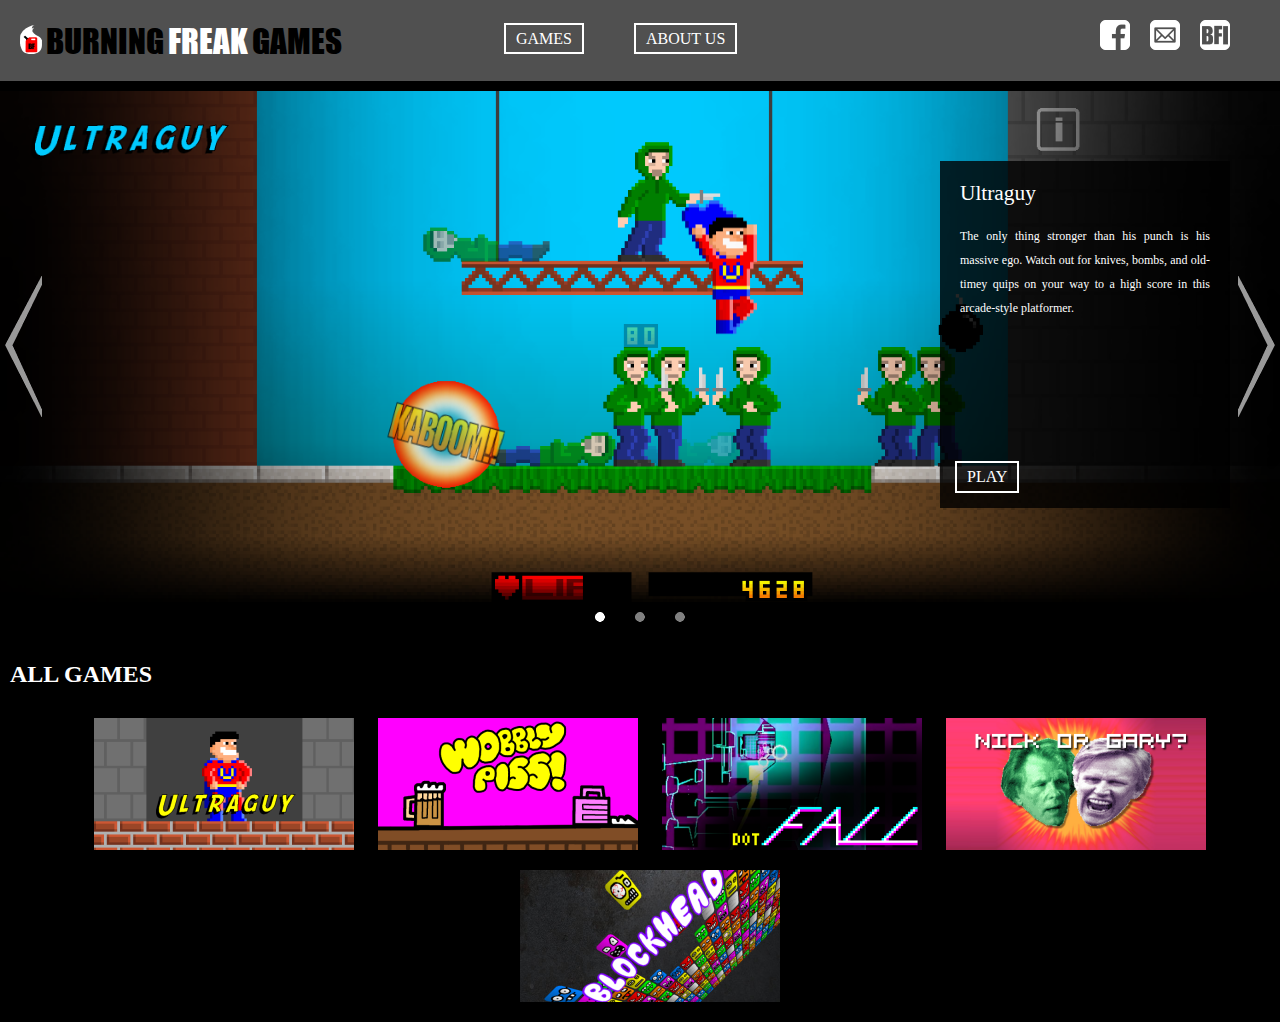
<file: index-backup.html>
<!DOCTYPE html>
<html>

<head>
  <title>Burning Freak Games</title>
  <meta charset = "utf-8">
  <meta name = "description" content = "Interactive Art Entertainment.">
  <meta name = "keywords" content = "burning freak, cricketheads, nightmare, games, blockhead, indie, boxland, headworms, pc, epimeptic">
  
  <link rel = "stylesheet" type = "text/css" href = "burningfreakgames.css">

  <script src = "https://ajax.googleapis.com/ajax/libs/jquery/1.11.3/jquery.min.js"></script>
  <script src = "burningfreakgames.js"></script>
</head>

<header>
  <div class = "logo">
    <img src = "images/gasoline_small.png">
    <span class = "logo_black">BURNING</span>
    <span class = "logo_white">FREAK</span>
    <span class = "logo_black">GAMES</span>
  </div>
  <div class = "header_link_container">
    <div class = "header_link" id = "games_link">GAMES</div>
    <div class = "menu" id = "games_menu">
      Windows Games<br>
      <a class = "menu_link" href = "http://gamejolt.com/games/other/nick-or-gary/22436/">Nick or Gary?</a><br>
      <a class = "menu_link" href = "games/blockhead/index.html">Blockhead</a><br>
      <br>
      Browser Games<br>
      <a class = "menu_link" href = "browsergames/ultraguy/index.html">Ultraguy</a><br>
      <a class = "menu_link" href = "browsergames/wobblypiss/index.html">Wobbly Piss</a><br>
      <a class = "menu_link" href = "http://gamejolt.com/games/arcade/dotfall/23723/">Dotfall</a><br>
      <br>
      In Development<br>
      <a class = "menu_link" href = "games/boxland/index.html">Boxland Incorporated</a><br>
    </div>
  </div>
  <div class = "header_link_container">
    <div class = "header_link" id = "about_us_link">ABOUT US</div>
    <div class = "menu" id = "about_us">
      We're three guys from across the country building weird worlds for you to explore.
      The games we're working on now will be the building blocks of the bigger and bolder places we take you next.
      We think we see games differently, and we want to help as many people as possible to see what we see.
      Check out the links on this page and
      <a href = "mailto:burningfreak@gmail.com">tell us what you think.</a>
    </div>
  </div>
  <div class = "header_button_row">
    <a href="https://www.facebook.com/pages/Burning-Freak-Games/360146284002937">
      <img src = "images/fb icon 30.png" class = "header_button">
    </a>
    <a href = "mailto:burningfreak@gmail.com"><img src="images/mail icon 30.png" class = "header_button"></a>
    <a href = "http://www.burningfreak.com"><img src="images/bfi icon 30.png" class = "header_button"></a>
  </div>
</header>

<div id = "splash_section">
  <div id = "splash_slider1" class = "splash_slider"></div>
  <div id = "splash_slider2" class = "splash_slider"></div>
  
  <div id = "arrow_left">
    <img src = "images/arrow_left3.png" class = "arrow">
  </div>
  <div id = "arrow_right">
    <img src = "images/arrow_right3.png" class = "arrow">
  </div>
  
  <div class = "splash_info">
    <span class = "splash_title"></span><br>
    <br>
    <span class = "splash_description"></span>
    <a id = "splash_game_link" href="">
      <div class = "header_link" id = "play_button">PLAY</div>
    </a>
  </div>
</div>

<div class = "splash_dots"></div>

<div class = "game_section">
  <h2>ALL GAMES</h2>
  <div class = "game_grid">

    <div class = "game_tile">
      <a href = "games/ultraguy/index.html"><img src = "images/preview/ultraguy_preview_small.png"></a>
    </div>

    <div class = "game_tile">
      <a href = "games/wobbly_piss/index.html"><img src = "images/preview/wobblypiss_preview_small.png"></a>
    </div>

    <div class = "game_tile">
      <a href = "http://gamejolt.com/games/arcade/dotfall/23723/"><img src = "images/preview/dotfall_preview_small.png"></a>
    </div>

    <div class = "game_tile">
      <a href = "http://gamejolt.com/games/nick-or-gary/22436"><img src = "images/preview/nickorgary_preview_small.png"></a>
    </div>

    <div class = "game_tile">
      <a href = "games/blockhead/index.html"><img src = "images/preview/blockhead_preview_small.png"></a>
    </div>
    
  </div>
</div>

<!-- <div class = "update_section">

  <div class = "update">
    <div class = "update_header">
      <div class = "update_header_text">Burning Freak Games</div>
      <div class = "date">7-23-15</div>
    </div>
    <div class = "update_content">
      Why the name change?  We thought it was confusing (for both us and you guys) to have three different company names popping up
      in the games and on the web.  Thus, everything from Cricketheads and Nightmare Games is getting combined into one studio under the
      Burning Freak Industries name.  We're still working on all the same projects.  In fact, we plan to share some updates on some of
      those soon.
    </div>
  </div>

  <div class = "update">
    <div class = "update_header">
      <div class = "update_header_text">dotFALL</div>
      <div class = "date">3-22-14</div>
    </div>
    <div class = "update_content">
      <a href = "http://gamejolt.com/games/arcade/dotfall/23723/">
      <img src ="games/dotfall/images/dotFALL1.png" class="update_image"></a>
      <a href="http://gamejolt.com/games/arcade/dotfall/23723/">dotFALL</a>
      is a fast, 3D game by Jaye about falling through
      a neon cyberworld, avoiding walls, and collecting data nodes.  Go check it out.
    </div>
  </div>

  <div class="update">
    <div class="update_header">
      <div class = "update_header_text">Nick or Gary?</div>
      <div class="date">2-28-14</div>
    </div>
    <div class="update_content">
      <a href="http://gamejolt.com/games/other/nick-or-gary/22436/">
      <img src ="games/nick_or_gary/images/nick_gary2.png" class="update_image"></a>
      We've released our first game as Cricketheads,
      <a href="http://gamejolt.com/games/other/nick-or-gary/22436/">Nick or Gary?</a>,
      on Gamejolt.com. Jordan and Jaye designed it in GameMaker as a weekend challenge.  It's a fast and furious little game,
      like a swift punch in the face.  We've already released the first update, with more on the way.
      Play it till your face hurts. Then rate it a 5. Or else.
    </div>
  </div>

  <div class="update">
    <div class="update_header">
      <div class = "update_header_text">The New Cricketheads & Nightmare Games Page</div>
      <div class="date">2-14-14</div>
    </div>
    <div class="update_content">
      Redesigned for your viewing pleasure.  We're going to be adding frequent updates here from now on, with screenshots,
      new projects and general development news.  Coming soon:  RSS feed.
    </div>
  </div>

</div>
 -->
</html>
</file>
<file: burningfreakgames.css>
@font-face
  {
  font-family: impact;
  src: url('Impact.ttf');
  }

body
  {
  background-color: black;
  font-family: verdana;
  color: white;
  //min-width: 1100px;
  margin: 0px;
  }

.link_background
  {
  //background-color: black;
  }

a:link
  {
  font-family: verdana;
  color: rgb(240, 0, 0);
  font-size: 10pt;
  font-weight: bold;
  text-decoration: none;
  }

a:visited
  {
  font-family: verdana;
  color: rgb(240, 0, 0);
  font-size: 10pt;
  font-weight: bold;
  text-decoration: none;
  }

a:hover
  {
  font-family: verdana;
  color: white;
  font-size: 10pt;
  font-weight: bold;
  text-decoration: none;
  }

a:active
  {
  font-family: verdana;
  color: rgb(240, 0, 0);
  font-size: 10pt;
  font-weight: bold;
  text-decoration: none;
  }

header
  {
  float: left;
  width: 100%;
  background-color: rgb(80, 80, 80);
  padding: 20px;
  display: table;
  margin-bottom: 10px;
  }
   
div.logo
  {
  float: left;
  width: 30%;
  margin-right: 100px;
  }
  
span.logo_black
  {
  font-family: impact, verdana;
  color: rgb(0, 0, 0);
  font-size: 25pt;
  }
  
span.logo_white
  {
  font-family: impact, verdana;
  color: rgb(255, 255, 255);
  font-size: 25pt;
  }

.header_link_container
  {
  float: left;
  margin-right: 50px;
  margin-top: 10px;
  }
  
div.header_link
  {
  color: white;
  font-weight: normal;
  font-family: verdana;
  font-size: 12pt;
  border: 2px solid white;
  padding: 5px 10px;
  text-align: center;
  cursor: pointer;
  display: inline;
  }

.menu
  {
  display: none;
  border: 1px solid white;
  position: absolute;
  background-color: black;
  padding: 15px;
  z-index: 2;
  }
  
.menu_link
  {
  margin-left: 20px;
  }

#about_us
  {
  text-align: justify;
  width: 300px;
  font-size: 10pt;
  line-height: 200%;
  }

#games_menu
  {
  font-size: 10pt;
  }

.header_button
  {
  float: left;
  margin-right: 20px;
  }
  
div.header_button_row
  {
  float: right;
  margin-right: 50px;
  }

#splash_section
  {
  width: 100%;
  height: 420px;
  overflow: hidden;
  position: relative;
  z-index: 1;
  background-color: rgb(32, 32, 32);
  }

#splash_slider1
  {
  position: absolute;
  left: 0;
  width: 100%;
  z-index: 1;
  }

#splash_slider2
  {
  position: absolute;
  left: 0%;
  width: 100%;
  z-index: 0;
  }
  
img.splash
  {
  width: 100%;
  }

div.splash_info
  {
  position: absolute;
  background-color: rgba(0, 0, 0, .8);
  width: 250px;
  height: 60%;
  top: 70px;
  right: 50px;
  z-index: 2;
  padding: 20px;
  text-align: justify;
  //border: 2px solid white;
  }
  
span.splash_title
  {
  font-size: 16pt;
  }

span.splash_description
  {
  font-size: 9pt;//11pt;
  line-height: 200%;
  }

#play_button
  {
  position: absolute;
  left: 15px;
  bottom: 15px;
  }

#arrow_left
  {
  position: absolute;
  left: 0px;
  top: 0px;
  z-index: 2;
  }

#arrow_right
  {
  position: absolute;
  right: 0px;
  top: 0px;
  z-index: 2;
  }

img.arrow
  {
  opacity: 0.6;
  }

div.splash_dots
  {
  width: 100%;
  text-align: center;
  padding: 5px 0px;
  background-color: black;//rgb(80, 80, 80);
  }

div.dot
  {
  display: inline;
  margin: 5px 15px;
  }

img.dot_image
  {
  width: 10px;
  height: 10px;
  }

div.update_section
  {
  width: 100%;
  }

div.update
  {
  display: table-cell;
  margin: 15px;
  float: left;
  width: 29%;
  height: 450px;
  background-color: rgb(32, 32, 32);
  box-shadow: 4px 0px 0px #404040;
  overflow: hidden;
  }

div.update_header
  {
  background-color: rgb(96, 96, 96);
  padding: 15px;
  font-family: verdana;
  color: black;
  font-size: 14pt;
  font-weight: bold;
  position: relative;
  }
  
div.update_content
  {
  padding: 20px;
  font-family: verdana;
  font-size: 10pt;
  color: white;
  text-align: justify;
  overflow: hidden;
  line-height: 150%;
  }

div.centered_content
  {
  background-color: rgb(32, 32, 32);
  border-bottom-left-radius: 10px;
  border-bottom-right-radius: 10px;
  box-shadow: 4px 0px 0px #404040;
  padding: 20px;
  text-align: center;
  }

div.update_header_text
  {
  width: 75%;
  }
  
div.date
  {
  font-family: verdana;
  color: rgb(48, 48, 48);
  font-size: 11pt;
  position: absolute;
  top: 10px;
  right: 20px;
  }

img.center
  {
  display: block;
  margin-left: auto;
  margin-right: auto;
  }
  
img.update_image
  {
  display: block;
  margin-left: auto;
  margin-right: auto;
  margin-bottom: 10px;
  }
  
div.text
  {
  text-align: justify;
  }

table.center
  {
  text-align: center;
  display: block;
  margin-left: auto;
  margin-right: auto;
  }
  
div.game_section
  {
  width: 100%;
  padding: 10px;
  }

div.game_grid
  {
  width: 90%;
  margin-left: auto;
  margin-right: auto;    
  //border: 1px solid white;
  text-align: center;
  }

div.game_tile
  {
  width: 260px;//250px;
  height: 132px;//100px;
  background-color: rgb(128, 128, 128);
  margin: 10px;
  display: inline-block;
  }

img.game_tile_image
  {
  width: 100%;
  height: 100%;
  }

@media (min-width: 700px) and (max-width: 1000px),
        (min-device-width: 700px) and (max-device-width: 1000px)
  {
  img.splash
    {
    margin-top: auto;
    }

  div.splash_info
    {
    height: auto;
    top: 0px;
    right: 50px;
    bottom: 0px;
    }
  }

@media (max-width: 700px), (max-device-width: 700px)
  {
  div.logo
    {
    width: 25%;
    margin-right: 20px;
    }

  span.logo_black
    {
    font-size: 30pt;
    }
  
  span.logo_white
    {
    font-size: 30pt;
    }

  div.header_link
    {
    font-size: 20pt;
    }

  #about_us
    {
    font-size: 15pt;
    }

  #games_menu
    {
    font-size: 15pt;
    }

  .header_button
    {
    width: 60px;
    height: 60px;
    }

  div.splash_info
    {
    height: auto;
    top: 0px;
    right: 50px;
    bottom: 0px;
    }

  span.splash_title
    {
    font-size: 20pt;
    }

  span.splash_description
    {
    font-size: 15pt;
    line-height: 1.5;
    }

  #play_button
    {
    visibility: hidden;
    }

/*  img.dot_image
    {
    width: 20px;
    height: 20px;
    }
*/  }
</file>
